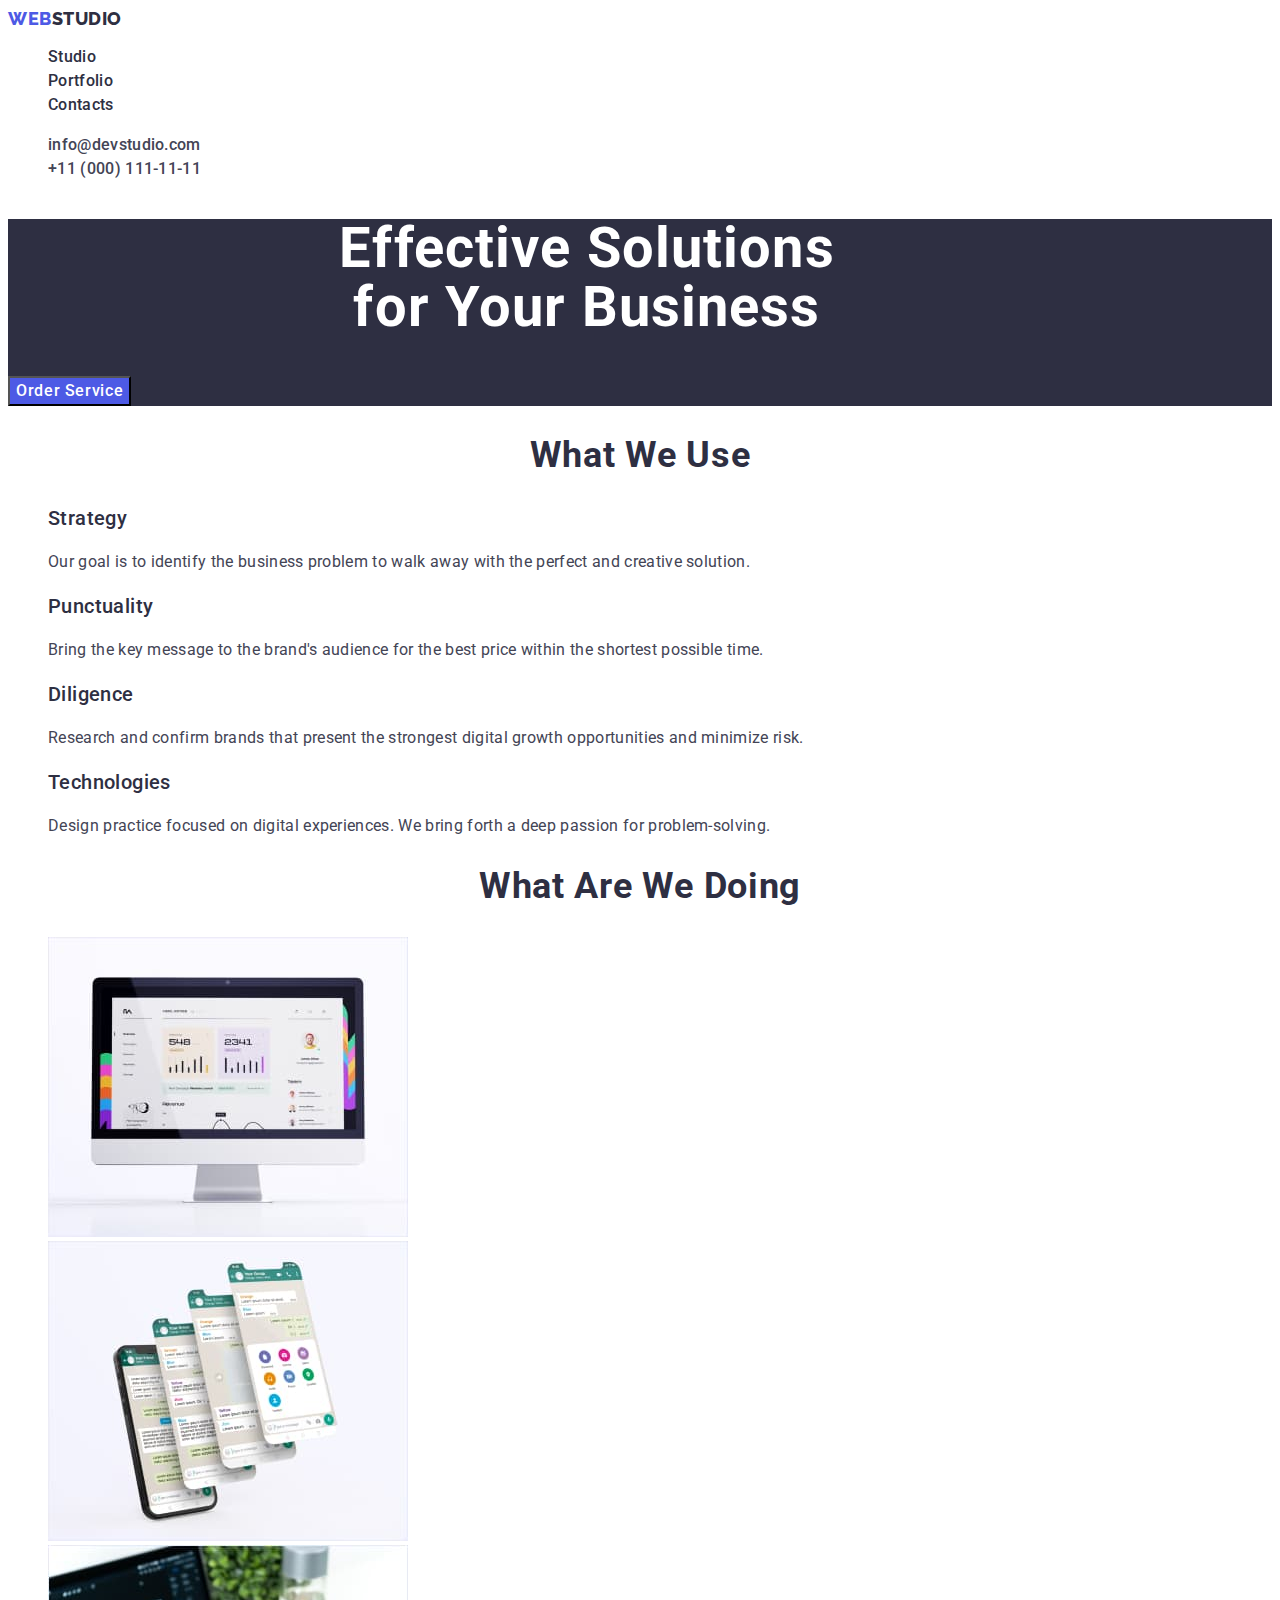
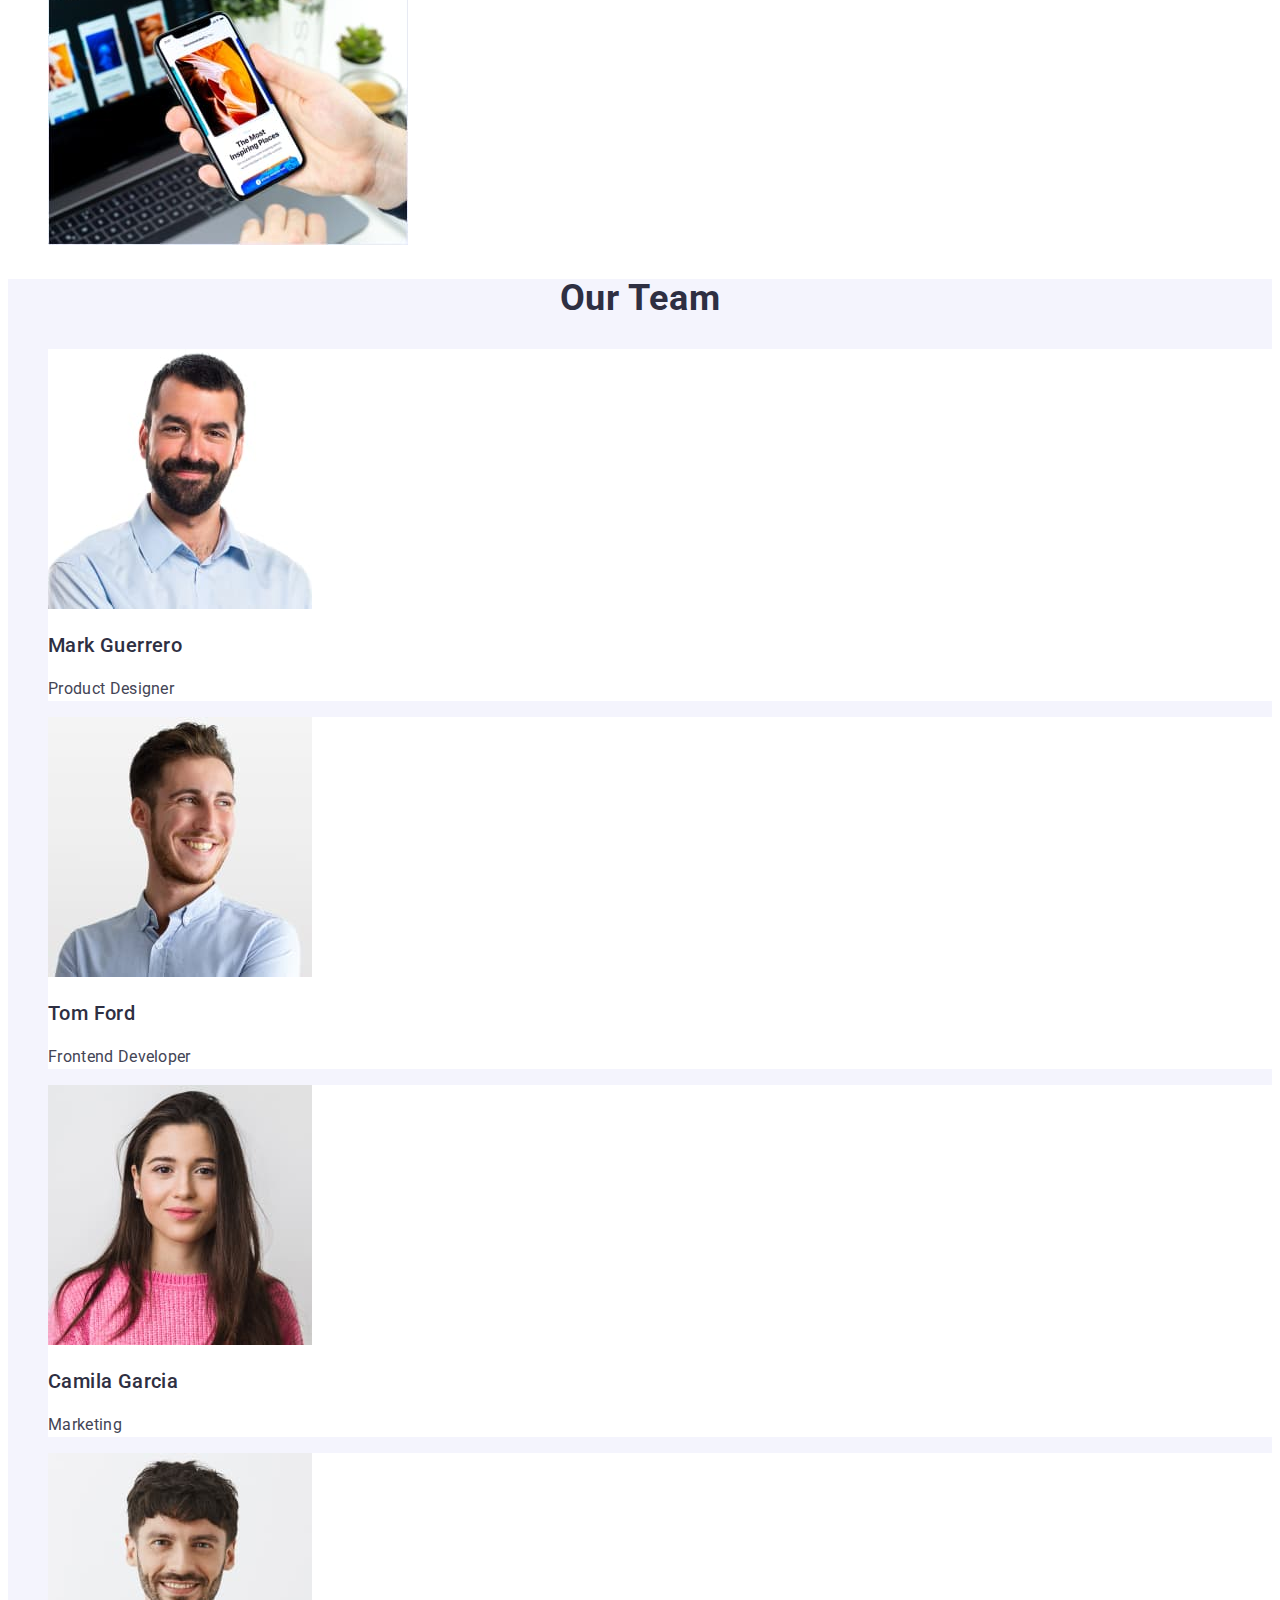
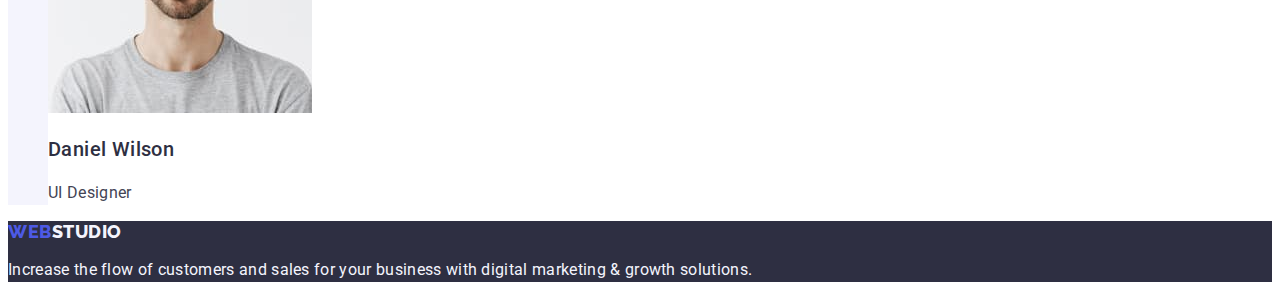
<file: index.html>
<!DOCTYPE html>
<html lang="en">
  <head>
    <meta charset="UTF-8" />
    <meta name="viewport" content="width=device-width, initial-scale=1.0" />
    <title>Web Studio</title>
    <link rel="stylesheet" href="./css/styles.css" />
    <link rel="preconnect" href="https://fonts.googleapis.com" />
    <link rel="preconnect" href="https://fonts.gstatic.com" crossorigin />
    <link
      href="https://fonts.googleapis.com/css2?family=Montserrat:wght@300;700&family=Raleway:wght@800&family=Roboto:wght@400;500;700;900&display=swap"
      rel="stylesheet"
    />
  </head>
  <body>
    <header>
      <nav>
        <!--LOGO-->
        <a class="logo link" href="./index.html"
          >WEB<span class="logo-studio-header">Studio</span></a
        >

        <!--navigation menu-->

        <ul class="list">
          <li><a class="list-font link" href="./index.html">Studio</a></li>
          <li>
            <a class="list-font link" href="./portfolio.html">Portfolio</a>
          </li>
          <li><a class="list-font link" href="">Contacts</a></li>
        </ul>
      </nav>

      <!--Contact-->
      <address class="adress-list">
        <ul class="list">
          <li>
            <a class="link-font link" href="mailto:info@devstudio.com"
              >info@devstudio.com</a
            >
          </li>
          <li>
            <a class="link-font link" href="tel:+110001111111"
              >+11 (000) 111-11-11</a
            >
          </li>
        </ul>
      </address>
    </header>
    <main>
      <!-- hero image -->
      <section class="section-hero">
        <div class="container">
          <h1 class="fontshone">Effective Solutions<br />for Your Business</h1>
          <button class="buttons" type="button">Order Service</button>
        </div>
      </section>

      <!-- Section 1-->
      <section class="section-what-we-use">
        <div>
          <h2 class="fontshtwo">What we use</h2>
          <ul class="list">
            <li class="li-what-we-use">
              <h3 class="fontshthre">Strategy</h3>
              <p class="p-font">
                Our goal is to identify the business problem to walk away with
                the perfect and creative solution.
              </p>
            </li>
            <li class="li-what-we-use">
              <h3 class="fontshthre">Punctuality</h3>
              <p class="p-font">
                Bring the key message to the brand's audience for the best price
                within the shortest possible time.
              </p>
            </li>
            <li class="li-what-we-use">
              <h3 class="fontshthre">Diligence</h3>
              <p class="p-font">
                Research and confirm brands that present the strongest digital
                growth opportunities and minimize risk.
              </p>
            </li>
            <li class="li-what-we-use">
              <h3 class="fontshthre">Technologies</h3>
              <p class="p-font">
                Design practice focused on digital experiences. We bring forth a
                deep passion for problem-solving.
              </p>
            </li>
          </ul>
        </div>
      </section>

      <!-- Section 2-->
      <section>
        <h2 class="fontshtwo">What are we doing</h2>
        <ul class="list">
          <li>
            <img
              src="./images/oldmc.jpg"
              alt="Old mac"
              width="360"
              height="300"
            />
          </li>
          <li>
            <img
              src="./images/samrtphone.jpg"
              alt="Smartphone with diffrent screens"
              width="360"
              height="300"
            />
          </li>
          <li>
            <img
              src="./images/smartandlap.jpg"
              alt="Laptop nnd smartphone"
              width="360"
              height="300"
            />
          </li>
        </ul>
      </section>

      <!-- Section 3-->
      <section class="section-team">
        <h2 class="fontshtwo">Our Team</h2>
        <ul class="list">
          <li class="li-section-team">
            <img
              src="./images/mark.jpg"
              alt="smiling dark-haired man with beard and mustache in blue shirt"
              width="264"
              height="260"
            />
            <h3 class="fontshthre">Mark Guerrero</h3>
            <p class="p-font">Product Designer</p>
          </li>
          <li class="li-section-team">
            <img
              src="./images/tom.jpg"
              alt="smiling brunette in a blue shirt"
              width="264"
              height="260"
            />
            <h3 class="fontshthre">Tom Ford</h3>
            <p class="p-font">Frontend Developer</p>
          </li>
          <li class="li-section-team">
            <img
              src="./images/camila.jpg"
              alt="brunette with long hair falling to her shoulders in a pink sweater"
              width="264"
              height="260"
            />
            <h3 class="fontshthre">Camila Garcia</h3>
            <p class="p-font">Marketing</p>
          </li>
          <li class="li-section-team">
            <img
              src="./images/daniel.jpg"
              alt="a dark-haired man with facial hair in a gray T-shirt"
              width="264"
              height="260"
            />
            <h3 class="fontshthre">Daniel Wilson</h3>
            <p class="p-font">UI Designer</p>
          </li>
        </ul>
      </section>
    </main>
    <footer class="fooster-parameters">
      <!--LOGO-->
      <a class="logo link" href="./index.html"
        >WEB<span class="logo-studio-fooster">Studio</span></a
      >
      <p class="p-font-fooster">
        Increase the flow of customers and sales for your business with digital
        marketing & growth solutions.
      </p>
    </footer>
  </body>
</html>
</file>
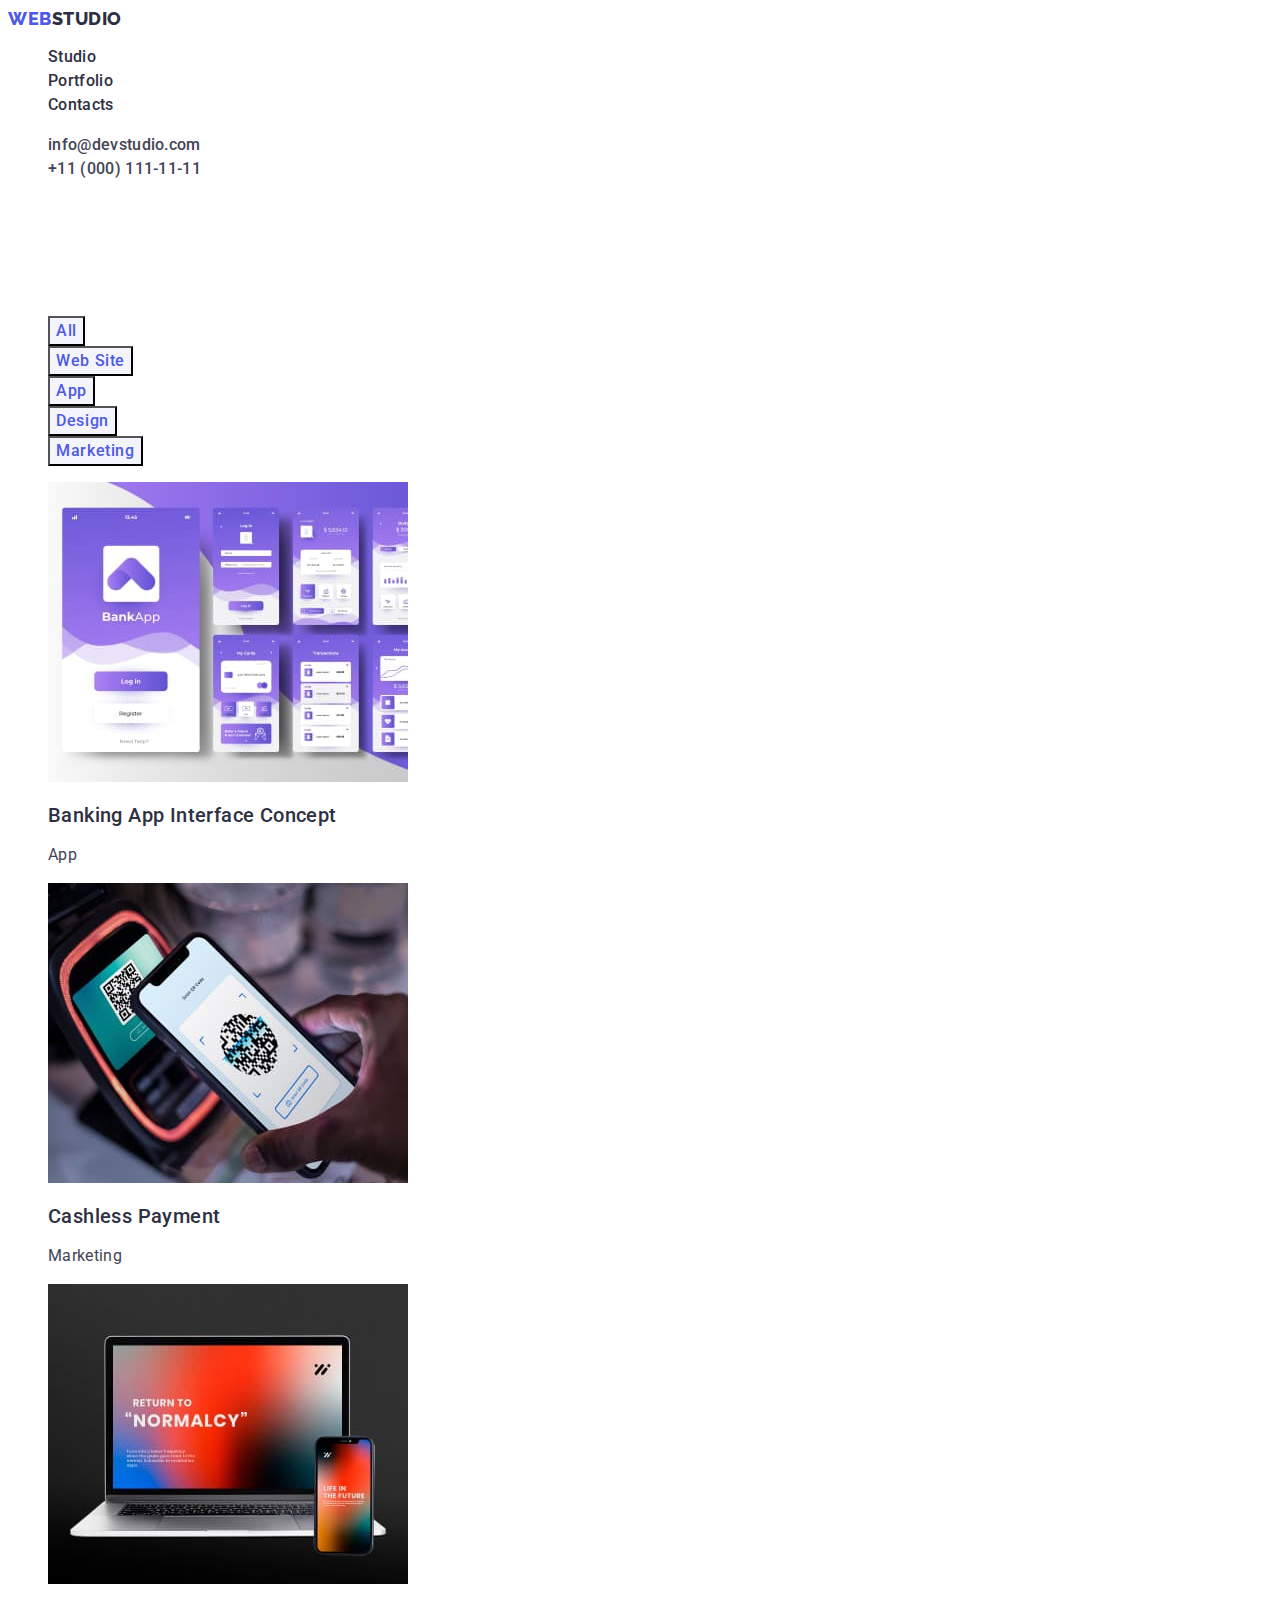
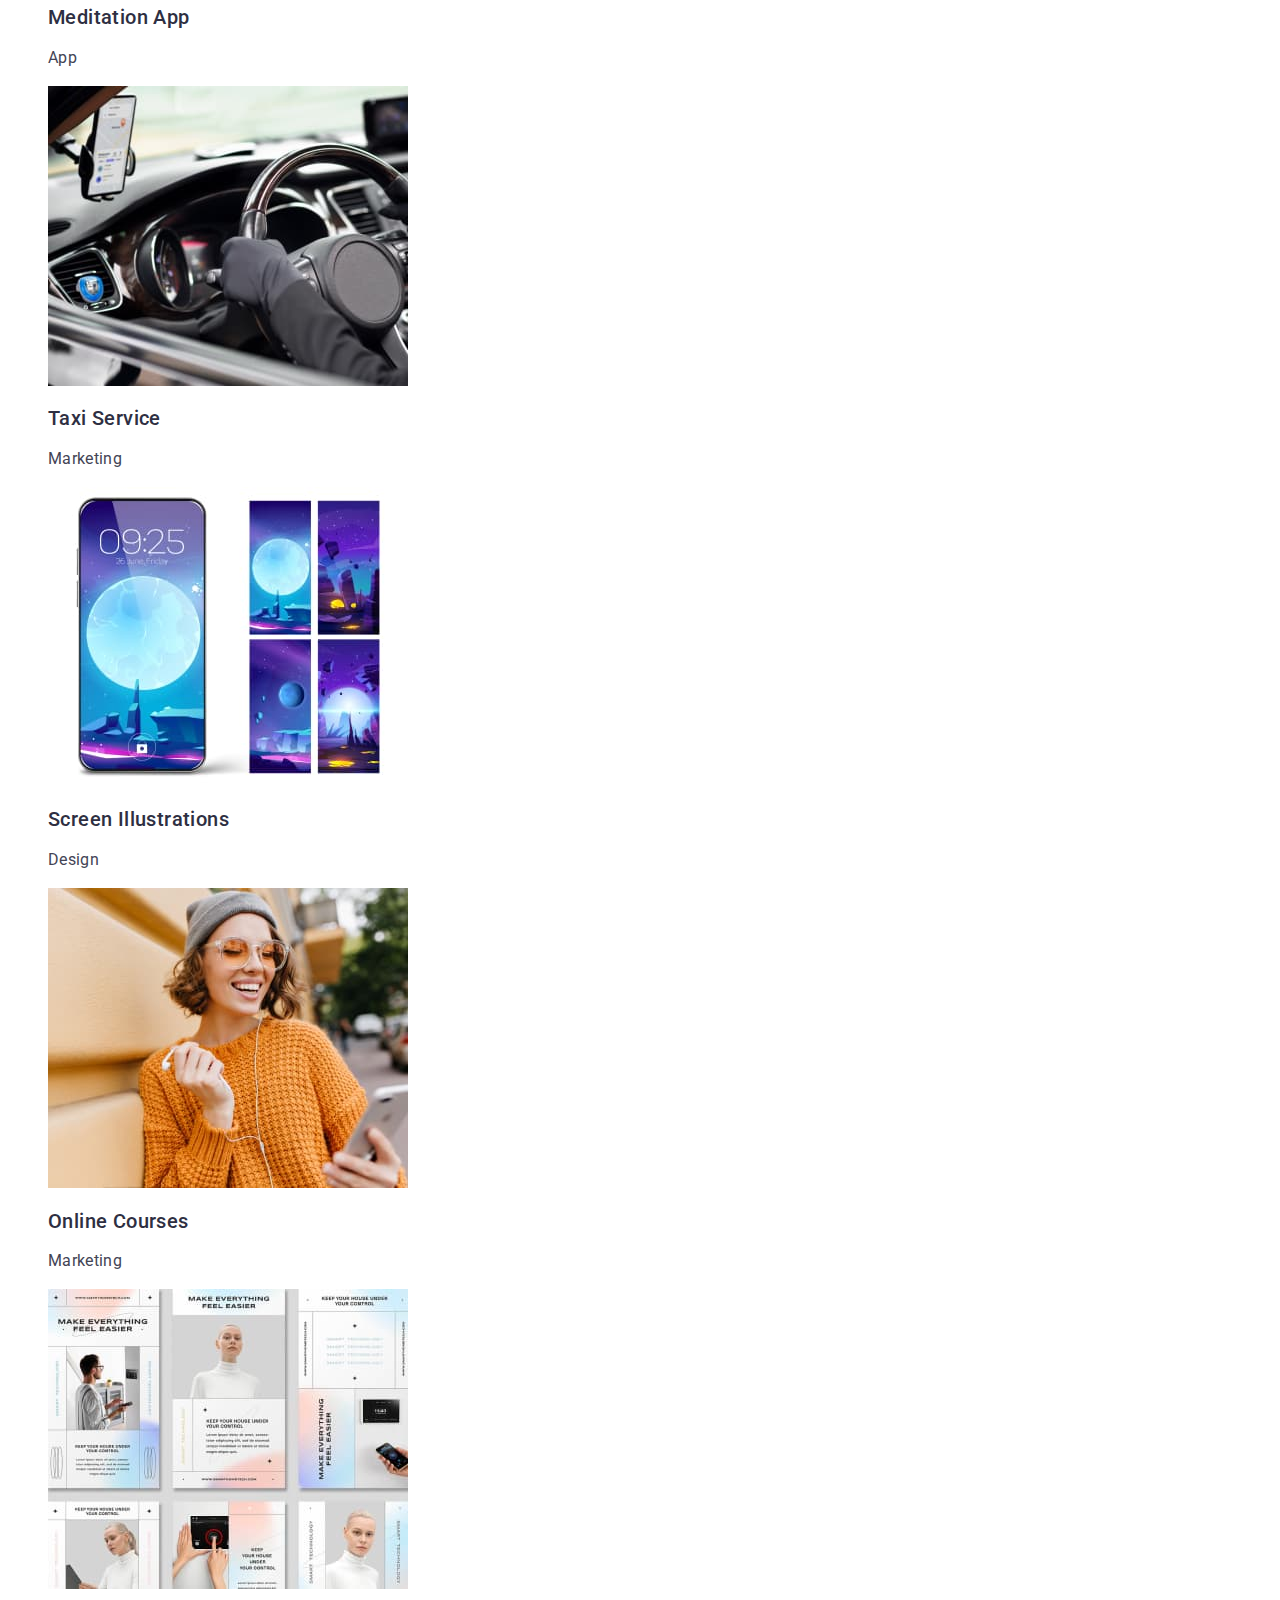
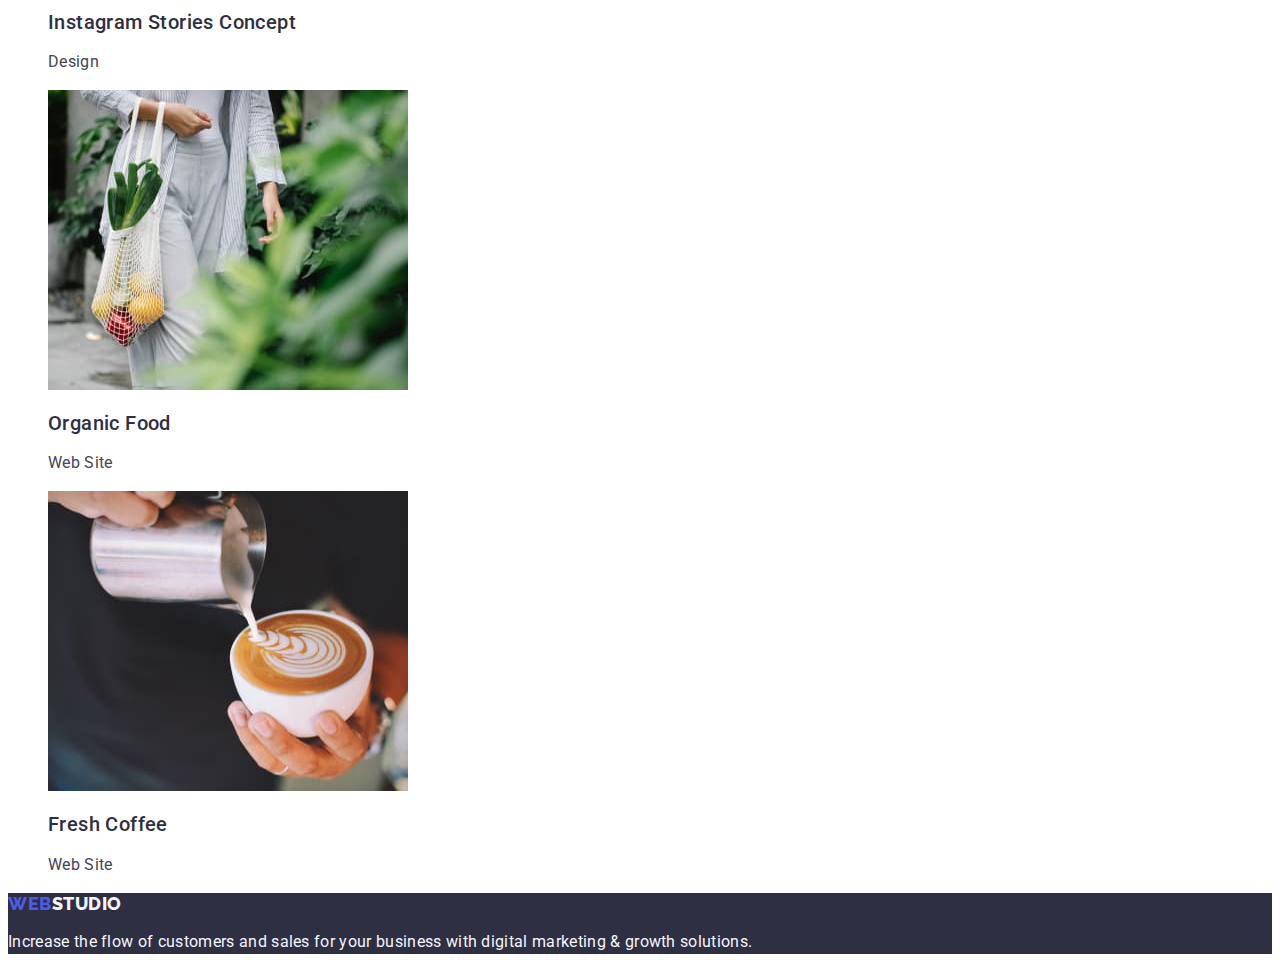
<file: portfolio.html>
<!DOCTYPE html>
<html lang="en">
  <head>
    <meta charset="UTF-8" />
    <meta name="viewport" content="width=device-width, initial-scale=1.0" />
    <title>Portfolio</title>
    <link rel="stylesheet" href="./css/styles.css" />
    <link rel="preconnect" href="https://fonts.googleapis.com" />
    <link rel="preconnect" href="https://fonts.gstatic.com" crossorigin />
    <link
      href="https://fonts.googleapis.com/css2?family=Montserrat:wght@300;700&family=Raleway:wght@800&family=Roboto:wght@400;500;700;900&display=swap"
      rel="stylesheet"
    />
  </head>
  <body>
    <header>
      <nav>
        <!--LOGO-->
        <a class="logo link" href="./index.html"
          >WEB<span class="logo-studio-header">Studio</span></a
        >

        <!--navigation menu-->

        <ul class="list">
          <li><a class="list-font link" href="./index.html">Studio</a></li>
          <li>
            <a class="list-font link" href="./portfolio.html">Portfolio</a>
          </li>
          <li><a class="list-font link" href="">Contacts</a></li>
        </ul>
      </nav>

      <!--Contact-->
      <address class="adress-list">
        <ul class="list">
          <li>
            <a class="link-font link" href="mailto:info@devstudio.com"
              >info@devstudio.com</a
            >
          </li>
          <li>
            <a class="link-font link" href="tel:+110001111111"
              >+11 (000) 111-11-11</a
            >
          </li>
        </ul>
      </address>
    </header>
    <main>
      <section class="portfolio-filters">
        <h1 class="fontshone">Images</h1>
        <ul class="list">
          <li><button class="filters-buttons" type="button">All</button></li>
          <li>
            <button class="filters-buttons" type="button">Web Site</button>
          </li>
          <li><button class="filters-buttons" type="button">App</button></li>
          <li><button class="filters-buttons" type="button">Design</button></li>
          <li>
            <button class="filters-buttons" type="button">Marketing</button>
          </li>
        </ul>

        <ul class="list">
          <li>
            <a class="link" href="">
              <img
                src="./images/pagesbankapp.jpg"
                alt="Application pages view for logging in to the bank and managing your bank account. 
                The dominant colors are purple and white. Purple at the top of the page, white at the bottom"
                width="360"
                height="300"
              />
              <h2 class="fontshthre">Banking App Interface Concept</h2>
              <p class="p-font">App</p>
            </a>
          </li>
          <li>
            <a class="link" href="">
              <img
                src="./images/PhoneReadQRcode.jpg"
                alt="Smartphone held in fingers and reading QR code with smartphone."
                width="360"
                height="300"
              />
              <h2 class="fontshthre">Cashless Payment</h2>
              <p class="p-font">Marketing</p>
            </a>
          </li>
          <li>
            <a class="link" href="">
              <img
                src="./images/Computerandsmartphonewithdesamefoto.jpg"
                alt="On the laptop screen and on the smartphone screen there is the same 
              colorful image with the words - return to normalcy."
                width="360"
                height="300"
              />
              <h2 class="fontshthre">Meditation App</h2>
              <p class="p-font">App</p>
            </a>
          </li>
          <li>
            <a class="link" href="">
              <img
                src="./images/cocpitincar.jpg"
                alt="Cockpit in the car. Smartphone in the holder with staking turned on."
                width="360"
                height="300"
              />
              <h2 class="fontshthre">Taxi Service</h2>
              <p class="p-font">Marketing</p>
            </a>
          </li>
          <li>
            <a class="link" href="">
              <img
                src="./images/destopwithnun.jpg"
                alt="Five images with desktop proposals with a moon theme"
                width="360"
                height="300"
              />
              <h2 class="fontshthre">Screen Illustrations</h2>
              <p class="p-font">Design</p>
            </a>
          </li>
          <li>
            <a class="link" href="">
              <img
                src="./images/Womeninorangedress.jpg"
                alt="A woman in a yellow sweater, gray hat and glasses looks at the smartphone"
                width="360"
                height="300"
              />
              <h2 class="fontshthre">Online Courses</h2>
              <p class="p-font">Marketing</p>
            </a>
          </li>
          <li>
            <a class="link" href="">
              <img
                src="./images/leaflet.jpg"
                alt="Description of home control presented by a woman in a white turtleneck. Control options via smartphone and touch screen are shown."
                width="360"
                height="300"
              />
              <h2 class="fontshthre">Instagram Stories Concept</h2>
              <p class="p-font">Design</p>
            </a>
          </li>

          <li>
            <a class="link" href="">
              <img
                src="./images/womenwithbag.jpg"
                alt="A woman dressed in gray pants, a gray long sweater and a white blouse carries fruits and vegetables in a white mesh bag."
                width="360"
                height="300"
              />
              <h2 class="fontshthre">Organic Food</h2>
              <p class="p-font">Web Site</p>
            </a>
          </li>
          <li>
            <a class="link" href="">
              <img
                src="./images/cafeewitchmilk.jpg"
                alt="The barista pours milk to create a pattern on the surface of the coffee"
                width="360"
                height="300"
              />
              <h2 class="fontshthre">Fresh Coffee</h2>
              <p class="p-font">Web Site</p>
            </a>
          </li>
        </ul>
      </section>
    </main>
    <footer class="fooster-parameters">
      <!--LOGO-->
      <a class="logo link" href="./index.html"
        >WEB<span class="logo-studio-fooster">Studio</span></a
      >
      <p class="p-font-fooster">
        Increase the flow of customers and sales for your business with digital
        marketing & growth solutions.
      </p>
    </footer>
  </body>
</html>
</file>
<file: css/styles.css>
:root{
    --color-text:#434455;
    --color-primary-brand: #4D5AE5;
    --color-ressed-state: #404BBF;
    --color-dark:#2E2F42;
    --color-success: #31D0AA;
    --color-subtle-text:#8E8F99;
    --color-accent:#E7E9FC;
    --color-light:#F4F4FD;
    --color-modal-overlay:#2E2F42;
    --color-white-background:#FFFFFF;
    --color-modal-background: #FCFCFC;
    --color-naigation: var(--color-text);
    --color-naigation-action: var(--color-ressed-state);
    --color-filter-button-text: var(--color-primary-brand);
    --color-filter-button-background: var(--color-light);
    --color-tel-and-mail:#434455;
    --color-hover-tel-and-mail: #404BBF;
    --color-links: #2E2F42;
    --color-active-links: #404BBF;
    --color-buttons-text: white;
    --color-buttons-background: #4D5AE5;
    --color-active-buttons-background: #404BBF;
}
.container{
    width: 1158px;
}
body {
    font-family: "Roboto", sans-serif;
    color: var(--color-text);
    background-color: var(--color-white-background);
    text-decoration: none;
}

/*font*/
.link-font{
    font-weight: 500;
    font-size: 16px;
    line-height: 1.5;
    letter-spacing: 0.02em;
    color: var(--color-tel-and-mail);
}

.link-font:focus,
.link-font:hover{
    color: var(--color-hover-tel-and-mail);
}

.list-font{
    font-weight: 500;
    font-size: 16px;
    line-height: 1.5;
    letter-spacing: 0.02em;
    color: var(--color-dark);
}

.list-font:focus,
.list-font:hover{
    color: var(--color-ressed-state)

}

.fontshone{
    color: var(--color-buttons-text);
    font-weight: 700;
    font-size: 56px;
    line-height: 1.07;
    text-align: center;
    letter-spacing: 0.02em;


}
.fontshtwo{
    font-size: 36px;
    line-height: 1.11;
    text-align: center;
    letter-spacing: 0.02em;
    text-transform: capitalize;
    color: var(--color-dark);
}
.fontshthre{
    font-weight: 500;
    font-size: 20px;
    line-height: 1.2;
    letter-spacing: 0.02em;
    color: var(--color-dark);
}
.p-font{
    color: var(--color-text);
    line-height: 1.5;
    letter-spacing: 0.02em;
}

.p-font-fooster{
    color: var(--color-light);
    line-height: 1.5;
    letter-spacing: 0.02em;
}

.logo{
    font-family: 'Raleway', sans-serif;
    font-size: 18px;
    font-weight: 800;
    line-height: 1.17;
    letter-spacing: 0.03em;
    text-transform: uppercase;

    color: var(--color-primary-brand);
 
}

.link{
    text-decoration: none;
}

.logo-studio-header{
    color: var(--color-dark);
}

.logo-studio-fooster{
    color:var(--color-light); 
}

.list{
    list-style-type: none;
}

.adress-list{
    font-style: normal;
}



.contacts-telephone-mail{
    font-weight: 500;
    font-size: 16px;
    line-height: 1.5;
    letter-spacing: 0.02em;
    color: var(--color-dark);
}

.contacts-telephone-mail:hover,
.contacts-telephone-mail:focus{
    color: var(--color-hover-tel-and-mail);
}

.fooster-parameters{
    background-color: var(--color-dark);
}


.section-hero{
    background-color: var(--color-dark);
}

.buttons{
    color: var(--color-buttons-text);
    background-color: var(--color-buttons-background);
    font-family: "Roboto", sans-serif;
    font-weight: 500;
    font-size: 16px;
    line-height: 1.5;
    letter-spacing: 0.04em;

}

.buttons:hover,
.buttons:focus {
    cursor: pointer;
    background-color: var(--color-active-buttons-background);
}

/*main in Index.html*/
.li-what-we-use{
    font-size: 16px;
    line-height: 1.5;
    letter-spacing: 0.02em;
    color: var(--color-text);


}

.section-team{
    background-color: var(--color-light);
}

.li-section-team{
    background-color: var(--color-white-background);
}



/*main in portfolio.html*/
.filters-buttons {
    font-family: "Roboto", sans-serif;
    color: var(--color-filter-button-text);
    background-color: var(--color-filter-button-background);
    font-size: 16px;
    line-height: 1.5;
    font-weight: 500;
    letter-spacing: 0.04em;
    text-align: center;
    cursor: pointer;
}

.filters-buttons:hover,
.filters-buttons:focus {
    cursor: pointer;
    color: var(--color-buttons-text);
    background-color: var(--color-active-buttons-background);
}
</file>
